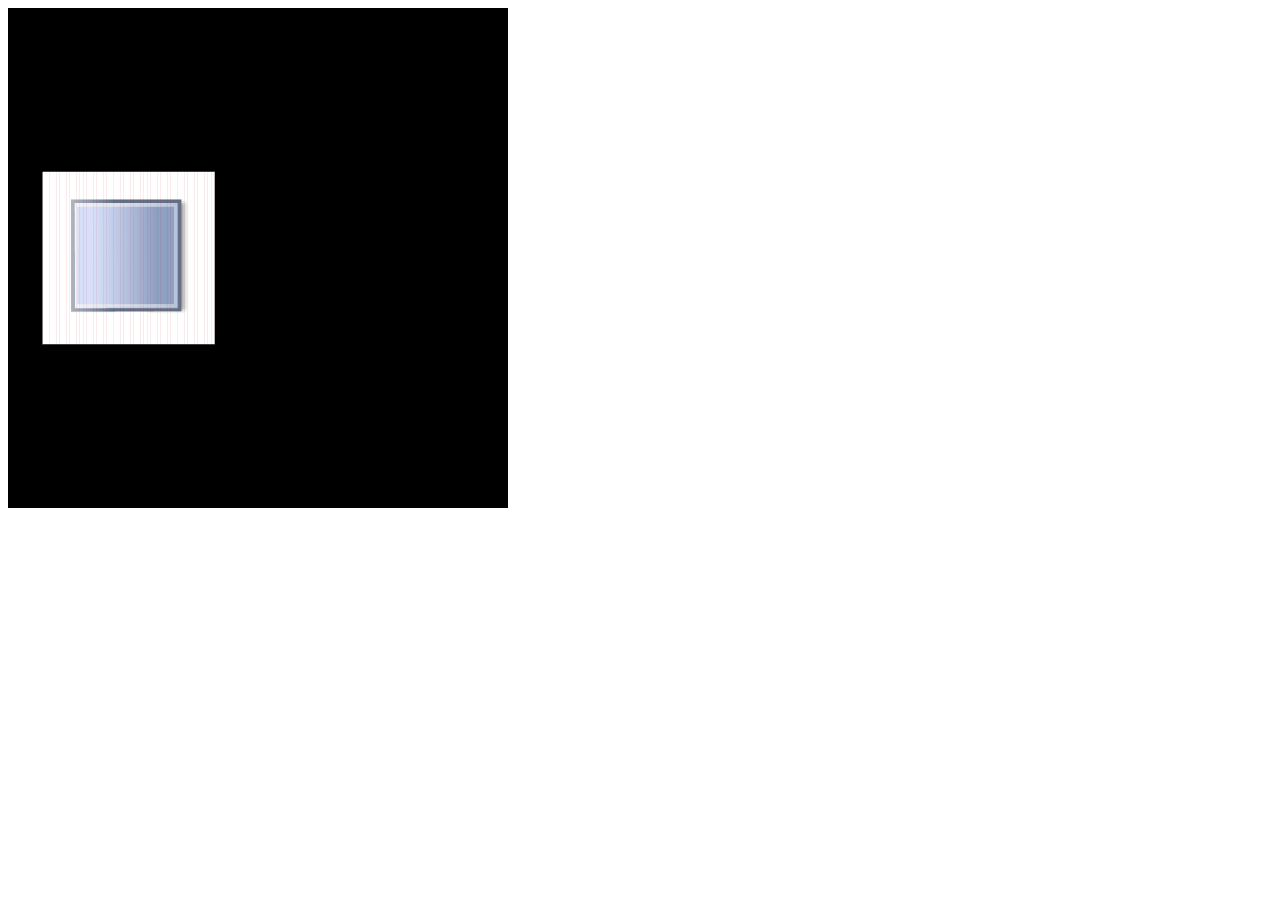
<file: lesson-4.html>
<html>

<head>
<title>glZombies</title>
<meta http-equiv="content-type" content="text/html; charset=ISO-8859-1">
<script type="text/javascript" src="./lib/glMatrix-0.9.5.min.js"></script>

<script id="shader-fs" type="x-shader/x-fragment">
    precision mediump float;

    varying vec2 vTextureCoord;

    uniform sampler2D uSampler;

    void main(void) {
        gl_FragColor = texture2D(uSampler, vec2(vTextureCoord.s, vTextureCoord.t));
    }
</script>

<script id="shader-vs" type="x-shader/x-vertex">
    attribute vec3 aVertexPosition;
    attribute vec2 aTextureCoord;

    uniform mat4 uMVMatrix;
    uniform mat4 uPMatrix;

    varying vec2 vTextureCoord;

    void main(void) {
        gl_Position = uPMatrix * uMVMatrix * vec4(aVertexPosition, 1.0);
        vTextureCoord = aTextureCoord;
    }
</script>
</head>

<body>
</body>

<script data-main="src/lesson-4.js" src="./lib/require.min.js"></script>
</html>
</file>
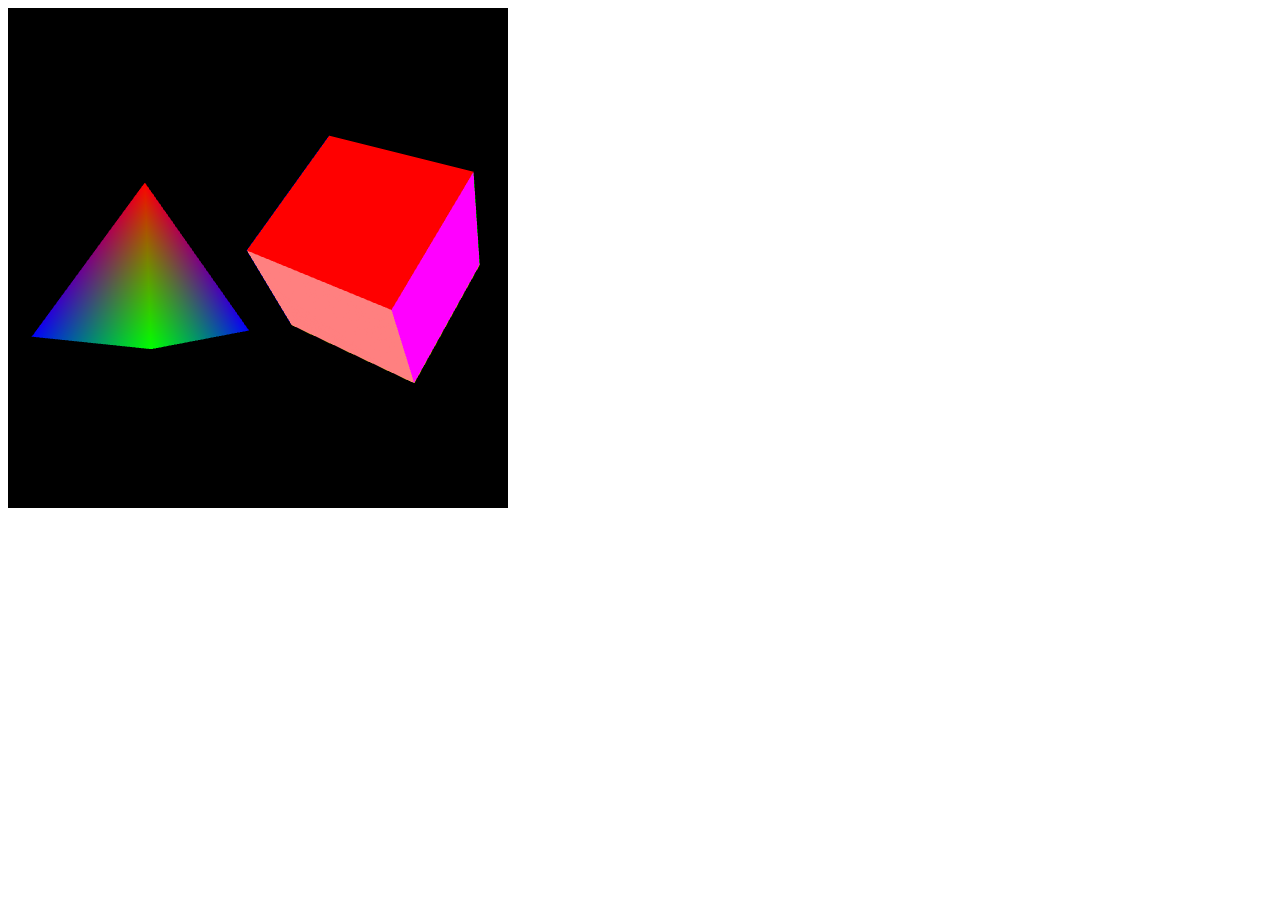
<file: lesson-5.html>
<html>

<head>
<title>glZombies</title>
<meta http-equiv="content-type" content="text/html; charset=ISO-8859-1">
<script type="text/javascript" src="./lib/glMatrix-0.9.5.min.js"></script>

<script id="shader-fs" type="x-shader/x-fragment">
    precision mediump float;

    varying vec4 vColor;

    void main(void) {
        gl_FragColor = vColor;
    }
</script>

<script id="shader-vs" type="x-shader/x-vertex">
    attribute vec3 aVertexPosition;
    attribute vec4 aVertexColor;

    uniform mat4 uMVMatrix;
    uniform mat4 uPMatrix;

    varying vec4 vColor;

    void main(void) {
        gl_Position = uPMatrix * uMVMatrix * vec4(aVertexPosition, 1.0);
        vColor = aVertexColor;
    }
</script>
</head>

<body>
</body>

<script data-main="src/lesson-5.js" src="./lib/require.min.js"></script>
</html>
</file>
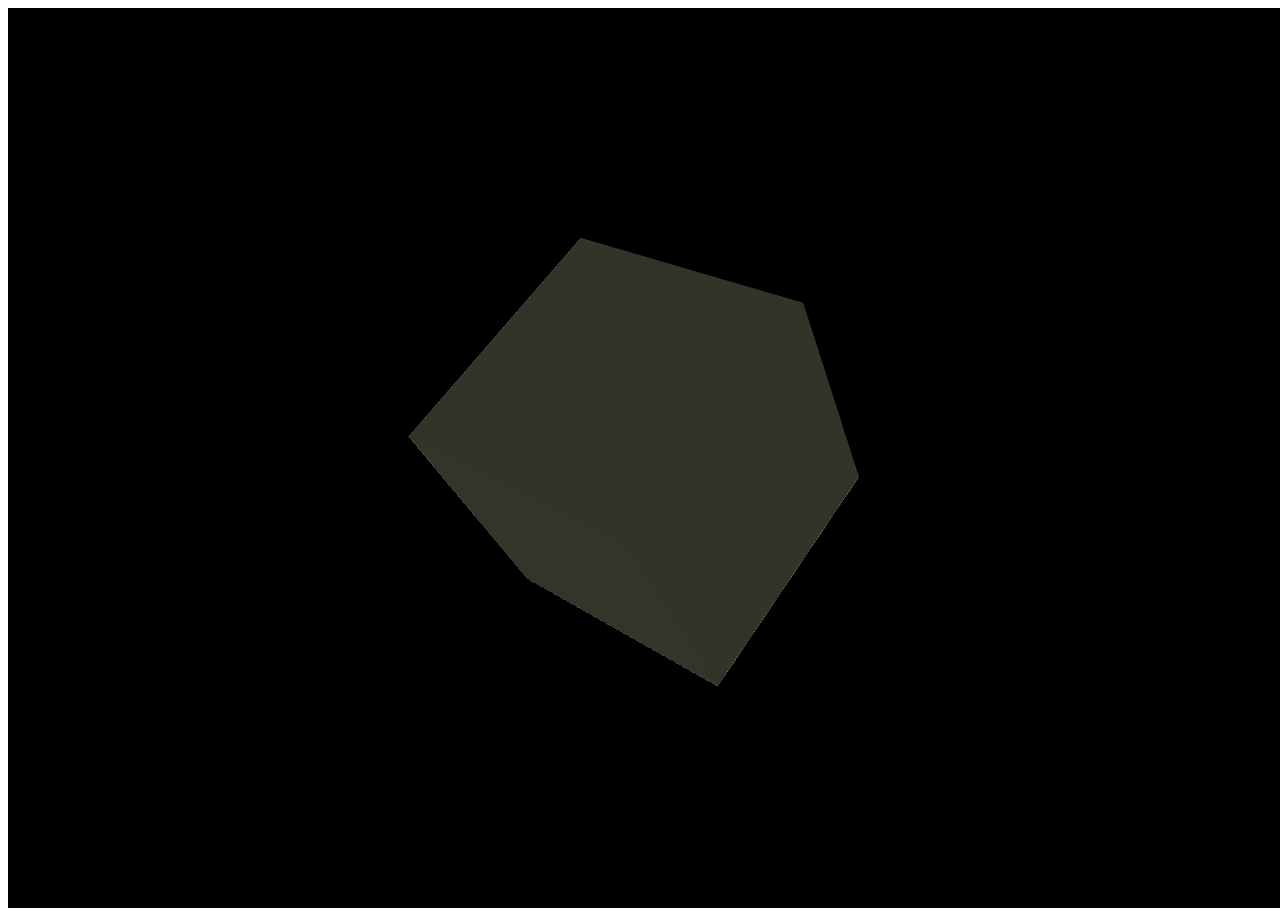
<file: lesson-6.html>
<html>

<head>
<title>glZombies</title>
<meta http-equiv="content-type" content="text/html; charset=ISO-8859-1">
<script type="text/javascript" src="./lib/glMatrix-0.9.5.min.js"></script>

<script id="shader-fs" type="x-shader/x-fragment">
    precision mediump float;

    varying vec3 vLightWeighting;

    void main(void) {
        vec3 myColor = vec3(1.0, 1.0, 0.8);
        gl_FragColor = vec4(myColor * vLightWeighting, 1.0);
    }
</script>

<script id="shader-vs" type="x-shader/x-vertex">
    attribute vec3 aVertexPosition;
    attribute vec3 aVertexNormal;
    attribute vec4 aVertexColor;

    uniform mat4 uMVMatrix;
    uniform mat4 uPMatrix;
    uniform mat3 uNMatrix;
    uniform vec3 uMousePos;

    varying vec3 vLightWeighting;

    void main(void) {
        gl_Position = uPMatrix * uMVMatrix * vec4(aVertexPosition, 1.0);

        vec3 ambientColor = vec3(0.2);
        vec3 directionColor = vec3(0.8);

        vec3 transformedNormal = uNMatrix * aVertexNormal;
        vec3 normalizedDirection = normalize(vec3(-0.25, -0.25, -1.0));
        float directionLightWeighting = max(dot(transformedNormal, normalizedDirection), 0.0);

        vLightWeighting = ambientColor + directionColor * directionLightWeighting;
    }
</script>
</head>

<body>
</body>

<script data-main="src/lesson-6.js" src="./lib/require.min.js"></script>
</html>
</file>
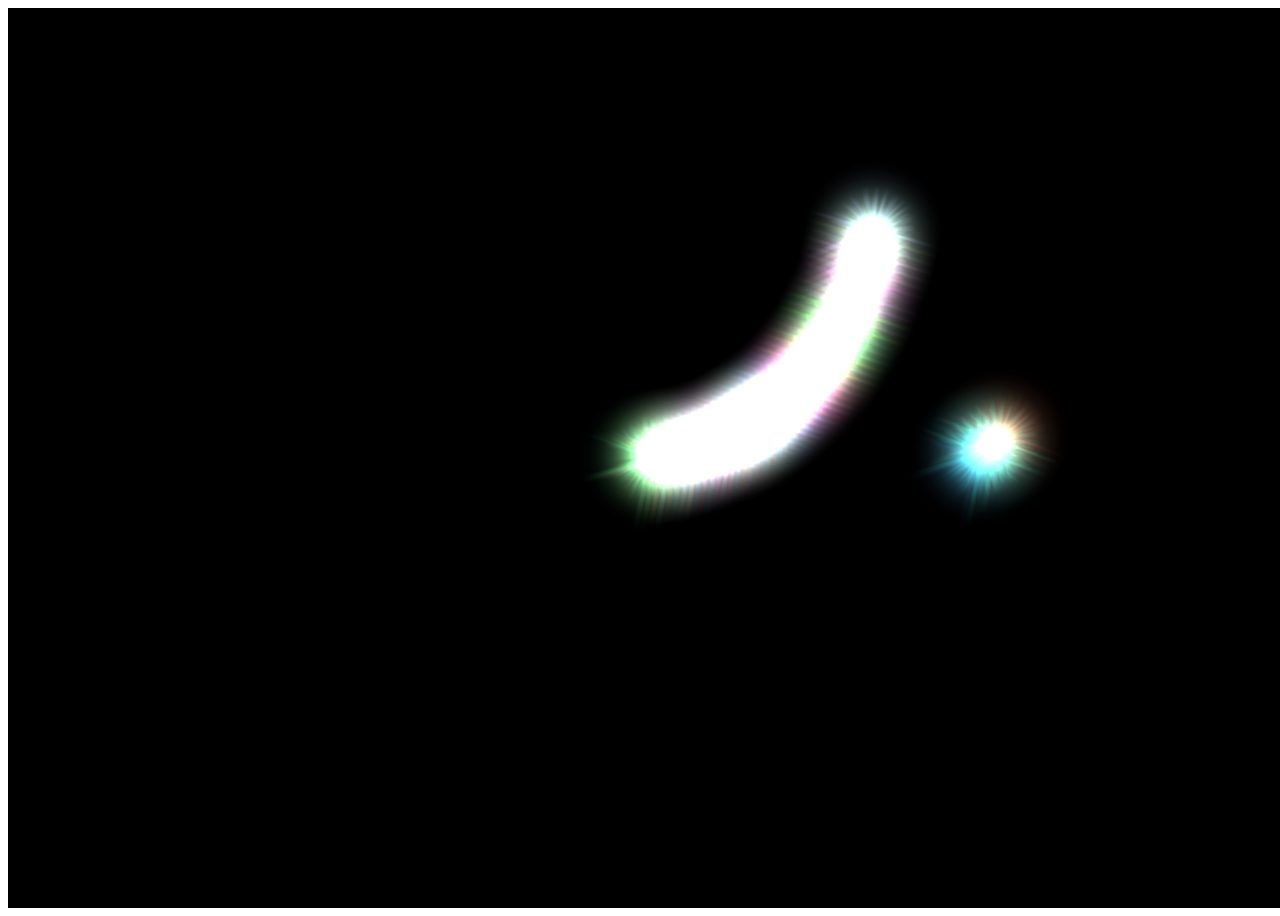
<file: lesson-7.html>
<html>

<head>
<title>glZombies</title>
<meta http-equiv="content-type" content="text/html; charset=ISO-8859-1">
<script type="text/javascript" src="./lib/glMatrix-0.9.5.min.js"></script>

<script id="shader-fs" type="x-shader/x-fragment">
    precision mediump float;

    varying vec2 vTextureCoord;

    uniform sampler2D uSampler;

    uniform vec3 uColor;

    void main(void) {
        vec4 textureColor = texture2D(uSampler, vec2(vTextureCoord.s, vTextureCoord.t));
        gl_FragColor = textureColor * vec4(uColor, 1.0);
    }
</script>

<script id="shader-vs" type="x-shader/x-vertex">
    attribute vec3 aVertexPosition;
    attribute vec2 aTextureCoord;

    uniform mat4 uMVMatrix;
    uniform mat4 uPMatrix;

    varying vec2 vTextureCoord;

    void main(void) {
        gl_Position = uPMatrix * uMVMatrix * vec4(aVertexPosition, 1.0);
        vTextureCoord = aTextureCoord;
    }
</script>
</head>

<body>
</body>

<script data-main="src/lesson-7.js" src="./lib/require.min.js"></script>
</html>
</file>
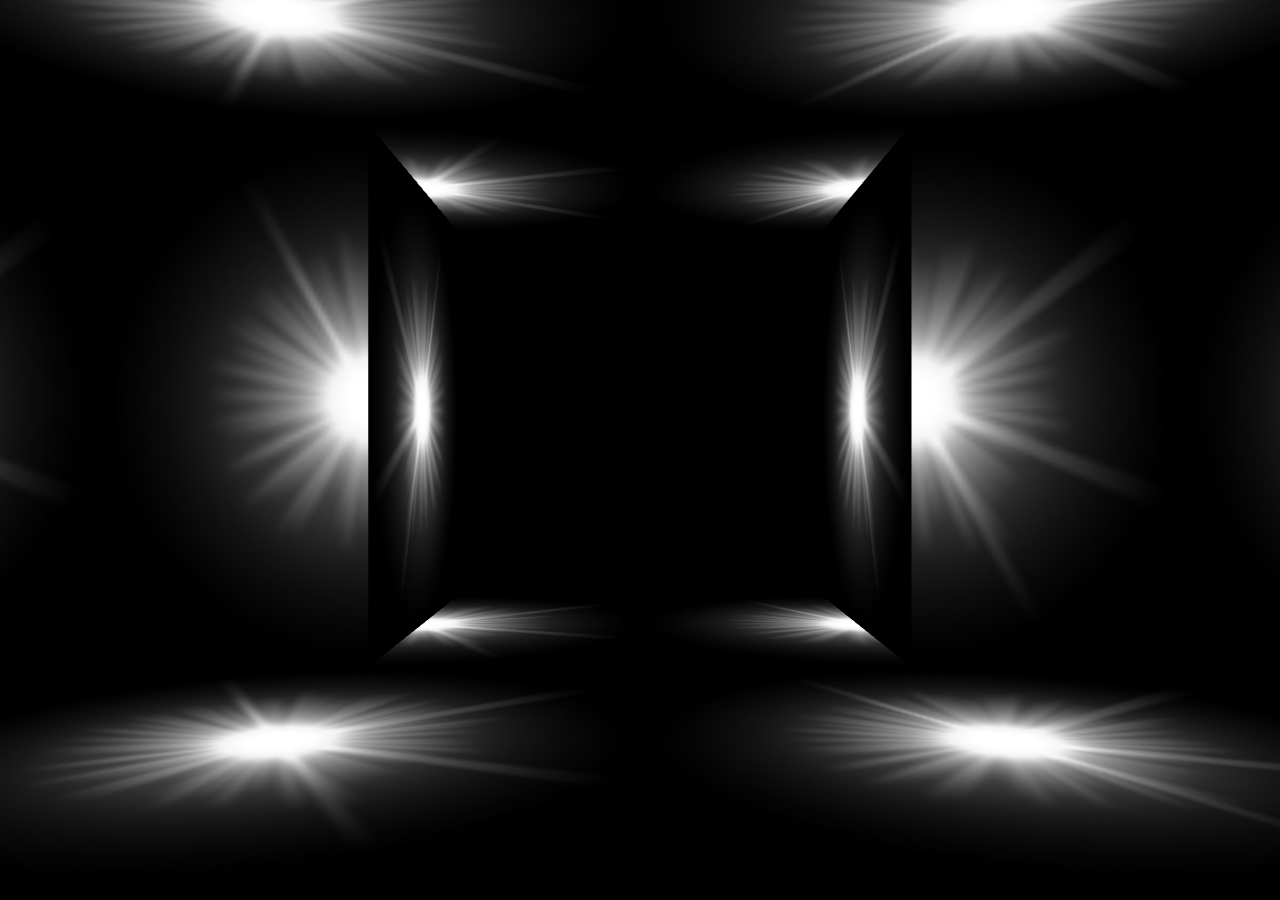
<file: lesson-8.html>
<html>

<head>
<link rel="stylesheet" type="text/css" href="src/styles/lesson-8.css">
<title>glZombies</title>
<meta http-equiv="content-type" content="text/html; charset=ISO-8859-1">
<script type="text/javascript" src="./lib/glMatrix-0.9.5.min.js"></script>

<script id="shader-fs" type="x-shader/x-fragment">
    precision mediump float;

    varying vec2 vTextureCoord;

    uniform sampler2D uSampler;

    void main(void) {
        vec4 textureColor = texture2D(uSampler, vec2(vTextureCoord.s, vTextureCoord.t));
        gl_FragColor = textureColor;
    }
</script>

<script id="shader-vs" type="x-shader/x-vertex">
    attribute vec3 aVertexPosition;
    attribute vec2 aTextureCoord;

    uniform mat4 uMVMatrix;
    uniform mat4 uPMatrix;

    varying vec2 vTextureCoord;

    void main(void) {
        gl_Position = uPMatrix * uMVMatrix * vec4(aVertexPosition, 1.0);
        vTextureCoord = aTextureCoord;
    }
</script>
</head>

<body>
    <canvas id="canvas" style="border: none;"></canvas>
    <div id="loading">Loading...</div>
</body>

<script data-main="src/lesson-8.js" src="./lib/require.min.js"></script>
</html>
</file>
<file: src/styles/lesson-8.css>
* {
	margin: 0px;
	padding: 0px;
}

#loading-text {
	position: absolute;
	top: 250px;
	left: 150px;
	font-size: 2em;
	color: white;
}
</file>
